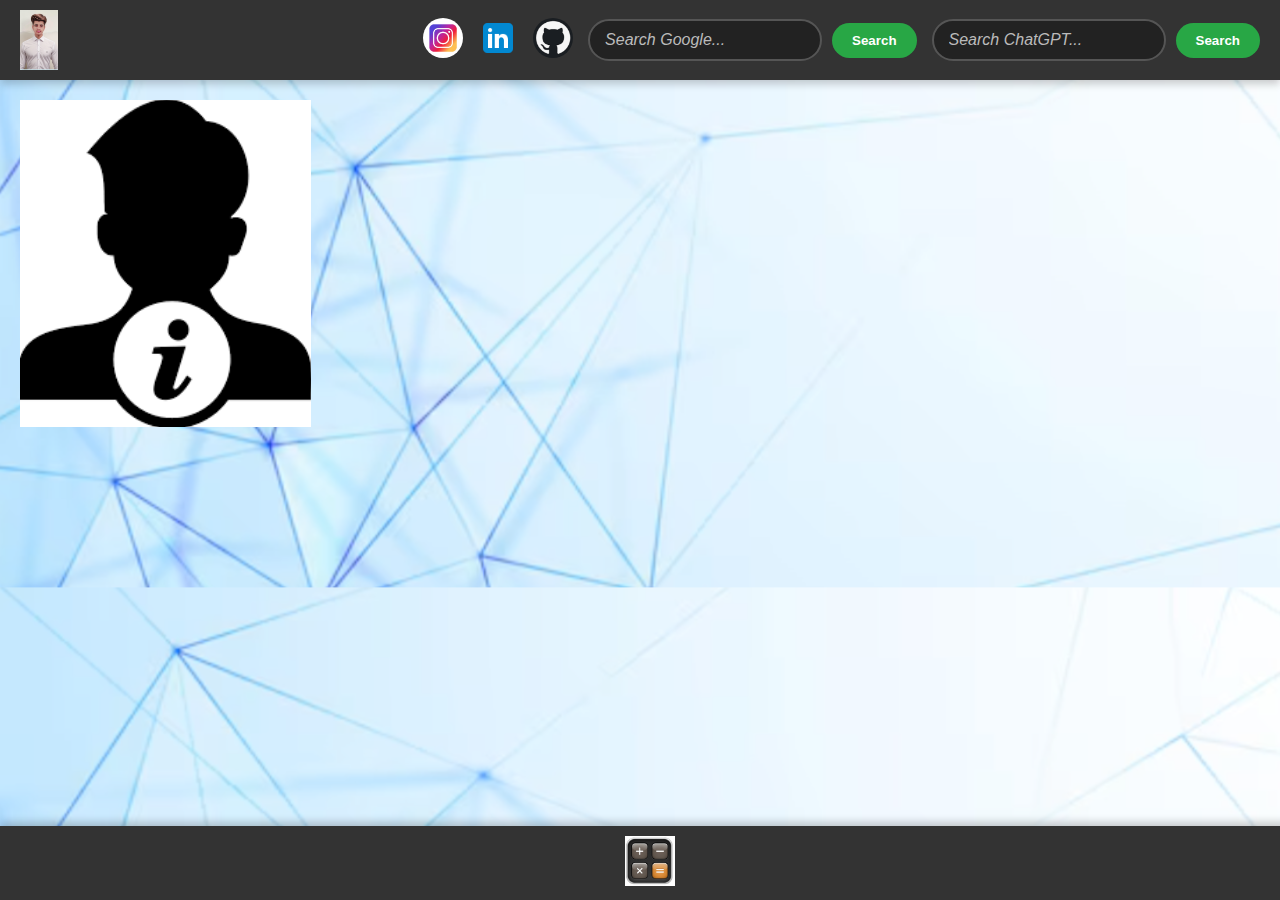
<file: index.html>
<!DOCTYPE html>
<html lang="en">
<head>
    <meta charset="UTF-8">
    <meta name="viewport" content="width=device-width, initial-scale=1.0">
    <title>Webpage with Calculator</title>
    <link rel="stylesheet" href="index_styles.css">
</head>
<body>
    <header>
        <img src="pulkit.png" alt="Pulkit">
        <div class="social-icons">
            <a href="https://www.instagram.com/rahulchoudhary_99/"><img src="insta.jpg" alt="Instagram"></a>
            <a href="https://www.linkedin.com/in/rahul-khichar-2106bb292/"><img src="linkedin.png" alt="LinkedIn"></a>
            <a href="https://github.com/rahul9b87"><img src="git.png" alt="GitHub"></a>
            <!-- Google Search Bar -->
            <form action="https://www.google.com/search" method="get">
                <input type="text" name="q" placeholder="Search Google..." required>
                <button type="submit">Search</button>
            </form>
            <!-- ChatGPT Search Bar -->
            <form action="https://chat.openai.com/" method="get">
                <input type="text" name="q" placeholder="Search ChatGPT..." required>
                <button type="submit">Search</button>
            </form>
        </div>
    </header>

    <main>
        <section class="about-me-icon">
            <a href="about.html"><img src="about_me.png" alt="About Me"></a>
        </section>
    </main>

    <footer>
        <img src="calc.png" alt="Calculator" onclick="openCalculator()">
    </footer>

    <script>
        function openCalculator() {
            window.location.href = 'calculator.html';
        }
    </script>
</body>
</html>
</file>
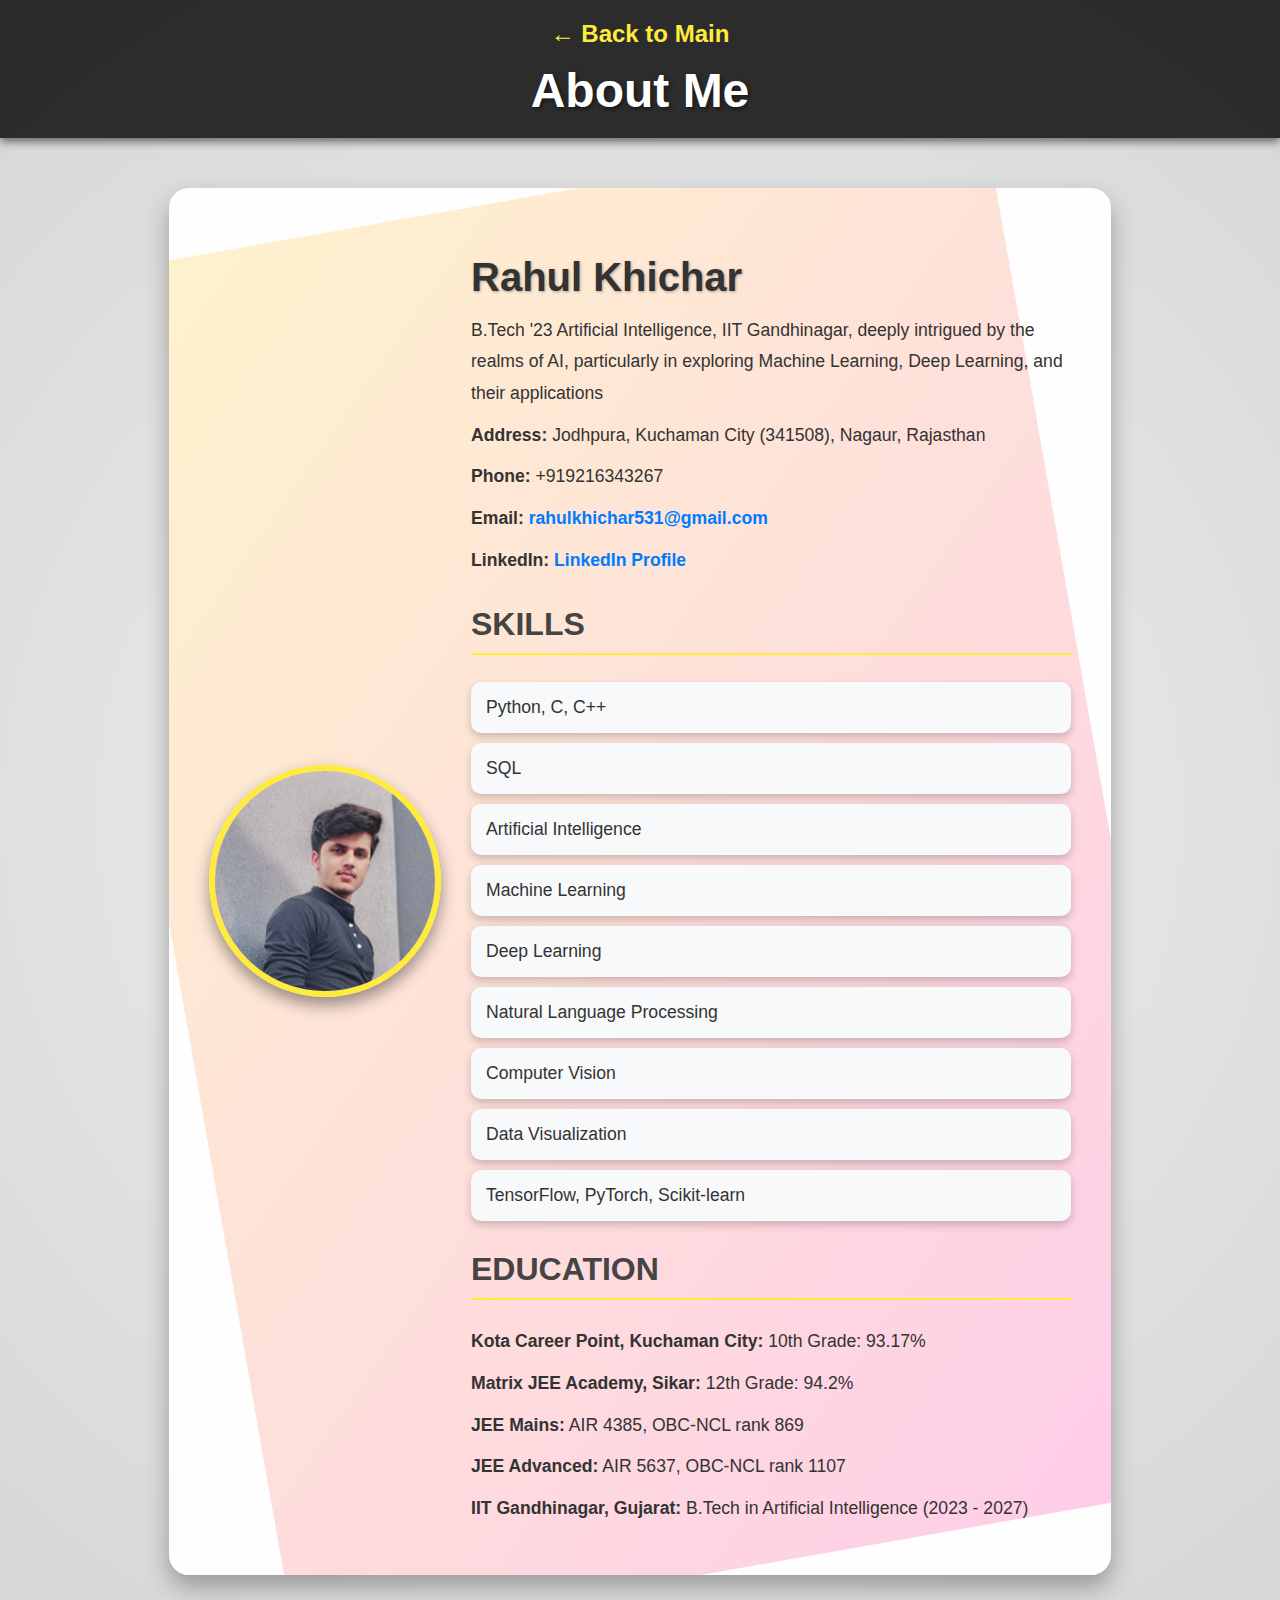
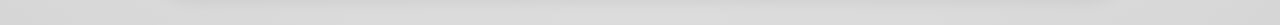
<file: about.html>
<!DOCTYPE html>
<html lang="en">
<head>
    <meta charset="UTF-8">
    <meta name="viewport" content="width=device-width, initial-scale=1.0">
    <title>About Me - Rahul Khichar</title>
    <link rel="stylesheet" href="about_styles.css">
</head>
<body>
    <header>
        <a href="index.html" class="back-link">← Back to Main</a>
        <h1>About Me</h1>
    </header>

    <main>
        <section class="about-me">
            <img src="rahul.png" alt="Rahul Khichar" class="about-me-photo">
            <div class="about-me-info">
                <h1>Rahul Khichar</h1>
                <p>B.Tech '23 Artificial Intelligence, IIT Gandhinagar, deeply intrigued by the realms of AI, particularly in exploring Machine Learning, Deep Learning, and their applications</p>
                <p><strong>Address:</strong> Jodhpura, Kuchaman City (341508), Nagaur, Rajasthan</p>
                <p><strong>Phone:</strong> +919216343267</p>
                <p><strong>Email:</strong> <a href="mailto:rahulkhichar531@gmail.com">rahulkhichar531@gmail.com</a></p>
                <p><strong>LinkedIn:</strong> <a href="https://www.linkedin.com/in/rahul-khichar-2106bb292">LinkedIn Profile</a></p>
                
                <h2>Skills</h2>
                <ul>
                    <li>Python, C, C++</li>
                    <li>SQL</li>
                    <li>Artificial Intelligence</li>
                    <li>Machine Learning</li>
                    <li>Deep Learning</li>
                    <li>Natural Language Processing</li>
                    <li>Computer Vision</li>
                    <li>Data Visualization</li>
                    <li>TensorFlow, PyTorch, Scikit-learn</li>
                </ul>

                <h2>Education</h2>
                <p><strong>Kota Career Point, Kuchaman City:</strong> 10th Grade: 93.17%</p>
                <p><strong>Matrix JEE Academy, Sikar:</strong> 12th Grade: 94.2%</p>
                <p><strong>JEE Mains:</strong> AIR 4385, OBC-NCL rank 869</p>
                <p><strong>JEE Advanced:</strong> AIR 5637, OBC-NCL rank 1107</p>
                <p><strong>IIT Gandhinagar, Gujarat:</strong> B.Tech in Artificial Intelligence (2023 - 2027)</p>
            </div>
        </section>
    </main>
</body>
</html>
</file>
<file: index_styles.css>
/* index_styles.css */

/* Basic resets */
body, html {
    margin: 0;
    padding: 0;
    font-family: 'Segoe UI', Tahoma, Geneva, Verdana, sans-serif;
    background-image: url('background.png');
    background-size: cover;
    background-position: center;
    color: #333;
}

/* Header styling */
header {
    display: flex;
    justify-content: space-between;
    align-items: center;
    padding: 10px 20px;
    background-color: #333;
    color: white;
    box-shadow: 0 4px 8px rgba(0, 0, 0, 0.2);
}

header img {
    height: 60px;
}

.social-icons {
    display: flex;
    align-items: center;
}

.social-icons a {
    margin-left: 15px;
}

.social-icons a img {
    width: 40px;
    height: 40px;
    border-radius: 50%;
    transition: transform 0.3s ease, box-shadow 0.3s ease;
}

.social-icons a img:hover {
    transform: scale(1.2);
    box-shadow: 0 4px 15px rgba(0, 0, 0, 0.3);
}

.social-icons form {
    display: flex;
    align-items: center;
    margin-left: 15px;
}

.social-icons input[type="text"] {
    padding: 10px 15px;
    width: 200px;
    border: 2px solid #555;
    border-radius: 30px;
    outline: none;
    font-size: 16px;
    transition: width 0.4s ease, box-shadow 0.4s ease;
    background-color: #222;
    color: white;
}

.social-icons input[type="text"]::placeholder {
    color: #bbb;
    font-style: italic;
}

.social-icons input[type="text"]:focus {
    width: 250px;
    box-shadow: 0 0 10px rgba(0, 150, 255, 0.7);
}

.social-icons button {
    padding: 10px 20px;
    border: none;
    border-radius: 30px;
    background-color: #28a745;
    color: white;
    font-weight: bold;
    cursor: pointer;
    margin-left: 10px;
    transition: background-color 0.3s ease, transform 0.3s ease, box-shadow 0.3s ease;
}

.social-icons button:hover {
    background-color: #218838;
    transform: translateY(-3px);
    box-shadow: 0 4px 10px rgba(0, 150, 255, 0.5);
}

.social-icons button:active {
    transform: translateY(0);
    box-shadow: 0 2px 5px rgba(0, 150, 255, 0.3);
}

/* About Me section */
main {
    padding: 20px;
}

.about-me {
    background: rgba(255, 255, 255, 0.9);
    border-radius: 10px;
    padding: 20px;
    margin: 20px;
    box-shadow: 0 4px 8px rgba(0, 0, 0, 0.3);
    display: flex;
    align-items: center;
    gap: 20px;
}

.about-me-photo {
    width: 150px;
    height: 150px;
    border-radius: 50%;
    object-fit: cover;
    box-shadow: 0 4px 8px rgba(0, 0, 0, 0.3);
}

.about-me-info {
    max-width: 600px;
}

.about-me-info h1 {
    font-size: 2em;
    margin-bottom: 10px;
}

.about-me-info p {
    margin: 10px 0;
    line-height: 1.6;
}

.about-me-info a {
    color: #007bff;
    text-decoration: none;
    transition: color 0.3s ease;
}

.about-me-info a:hover {
    color: #0056b3;
}

.about-me-info ul {
    list-style-type: none;
    padding: 0;
}

.about-me-info ul li {
    background: #e9ecef;
    margin: 5px 0;
    padding: 10px;
    border-radius: 5px;
    box-shadow: 0 2px 4px rgba(0, 0, 0, 0.1);
}

/* Footer styling */
footer {
    position: fixed;
    bottom: 0;
    width: 100%;
    background-color: #333;
    color: white;
    text-align: center;
    padding: 10px;
    box-shadow: 0 -4px 8px rgba(0, 0, 0, 0.2);
}

footer img {
    height: 50px;
    cursor: pointer;
    transition: transform 0.3s ease, box-shadow
</file>
<file: about_styles.css>
/* about_styles.css */

/* Basic resets */
body, html {
    margin: 0;
    padding: 0;
    font-family: 'Segoe UI', Tahoma, Geneva, Verdana, sans-serif;
    background: radial-gradient(circle, #f0f0f0, #d6d6d6);
    color: #333;
    overflow-x: hidden;
}

/* Header styling */
header {
    background: rgba(0, 0, 0, 0.8);
    color: white;
    text-align: center;
    padding: 20px;
    box-shadow: 0 4px 8px rgba(0, 0, 0, 0.5);
}

header h1 {
    margin: 0;
    font-size: 3em;
    font-weight: bold;
    text-shadow: 2px 2px 5px rgba(0, 0, 0, 0.5);
}

.back-link {
    display: inline-block;
    margin-bottom: 15px;
    color: #ffeb3b;
    text-decoration: none;
    font-size: 1.5em;
    font-weight: bold;
    transition: color 0.3s ease, transform 0.3s ease;
}

.back-link:hover {
    color: #ffc107;
    transform: scale(1.1);
}

/* About Me section */
main {
    display: flex;
    justify-content: center;
    align-items: center;
    min-height: calc(100vh - 120px); /* Adjust based on header and footer height */
    padding: 30px;
}

.about-me {
    background: rgba(255, 255, 255, 0.95);
    border-radius: 20px;
    padding: 40px;
    margin: 20px;
    box-shadow: 0 12px 24px rgba(0, 0, 0, 0.3);
    display: flex;
    align-items: center;
    gap: 30px;
    position: relative;
    overflow: hidden;
}

.about-me::before {
    content: '';
    position: absolute;
    top: 0;
    left: 0;
    width: 100%;
    height: 100%;
    background: linear-gradient(135deg, rgba(255, 204, 0, 0.2), rgba(255, 0, 150, 0.2));
    z-index: 0;
    transform: rotate(-10deg);
}

.about-me-photo {
    width: 220px;
    height: 220px;
    border-radius: 50%;
    object-fit: cover;
    border: 6px solid #ffeb3b;
    box-shadow: 0 8px 16px rgba(0, 0, 0, 0.4);
    position: relative;
    z-index: 1;
}

.about-me-info {
    max-width: 600px;
    position: relative;
    z-index: 1;
}

.about-me-info h1 {
    font-size: 2.5em;
    margin-bottom: 15px;
    color: #333;
    text-shadow: 1px 1px 3px rgba(0, 0, 0, 0.3);
}

.about-me-info p {
    margin: 10px 0;
    line-height: 1.8;
    font-size: 1.1em;
}

.about-me-info a {
    color: #007bff;
    text-decoration: none;
    font-weight: bold;
    transition: color 0.3s ease, text-shadow 0.3s ease;
}

.about-me-info a:hover {
    color: #0056b3;
    text-shadow: 1px 1px 3px rgba(0, 0, 0, 0.3);
}

.about-me-info ul {
    list-style: none;
    padding-left: 0;
}

.about-me-info ul li {
    background: #f8f9fa;
    margin: 10px 0;
    padding: 15px;
    border-radius: 10px;
    box-shadow: 0 4px 8px rgba(0, 0, 0, 0.2);
    font-size: 1.1em;
    position: relative;
    overflow: hidden;
}

.about-me-info ul li::before {
    content: '•';
    font-size: 2em;
    color: #ff5722;
    position: absolute;
    left: -30px;
    top: 50%;
    transform: translateY(-50%);
}

.about-me-info h2 {
    margin-top: 30px;
    font-size: 2em;
    color: #444;
    border-bottom: 2px solid #ffeb3b;
    padding-bottom: 10px;
    text-transform: uppercase;
}

/* Footer styling */
footer {
    background: rgba(0, 0, 0, 0.8);
    color: white;
    text-align: center;
    padding: 15px;
    box-shadow: 0 -4px 8px rgba(0, 0, 0, 0.5);
}

footer img {
    height: 50px;
    cursor: pointer;
    transition: transform 0.3s ease, box-shadow 0.3s ease;
}

footer img:hover {
    transform: scale(1.1);
    box-shadow: 0 6px 12px rgba(0, 0, 0, 0.4);
}
</file>
